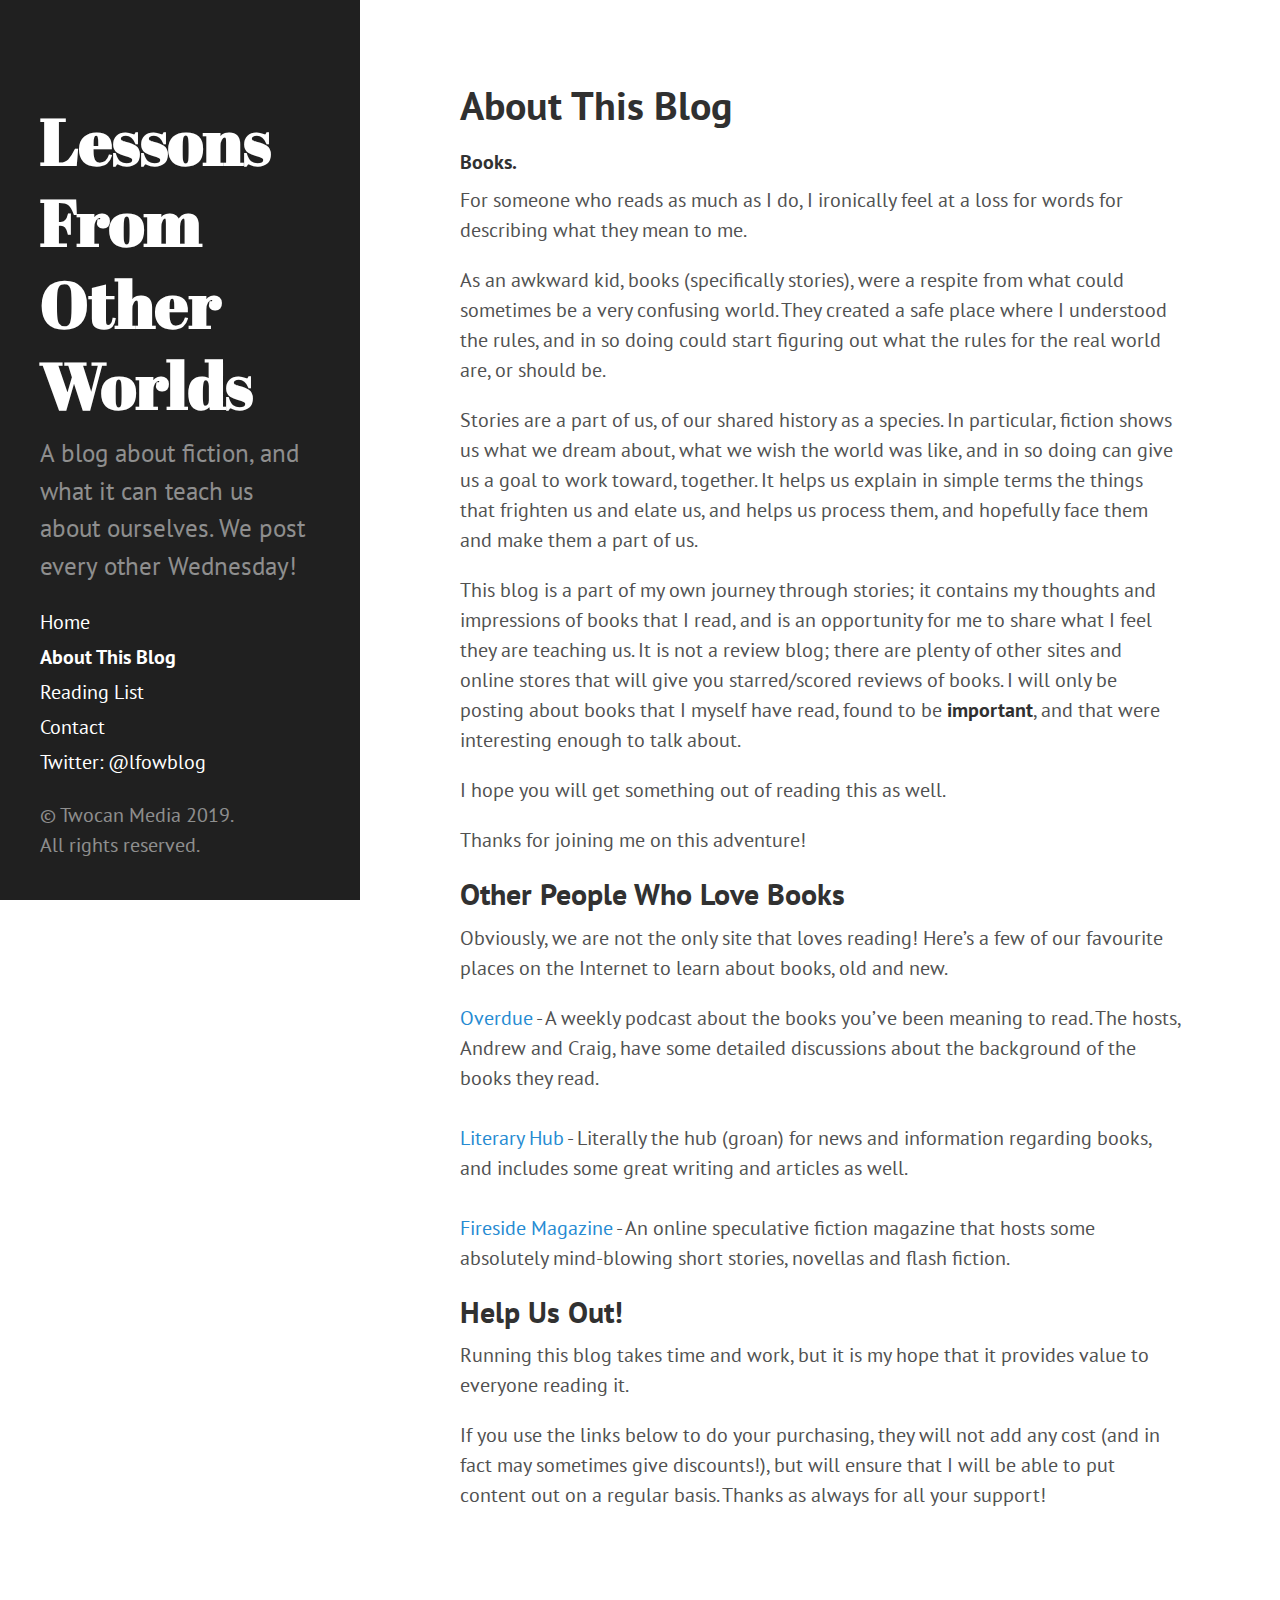
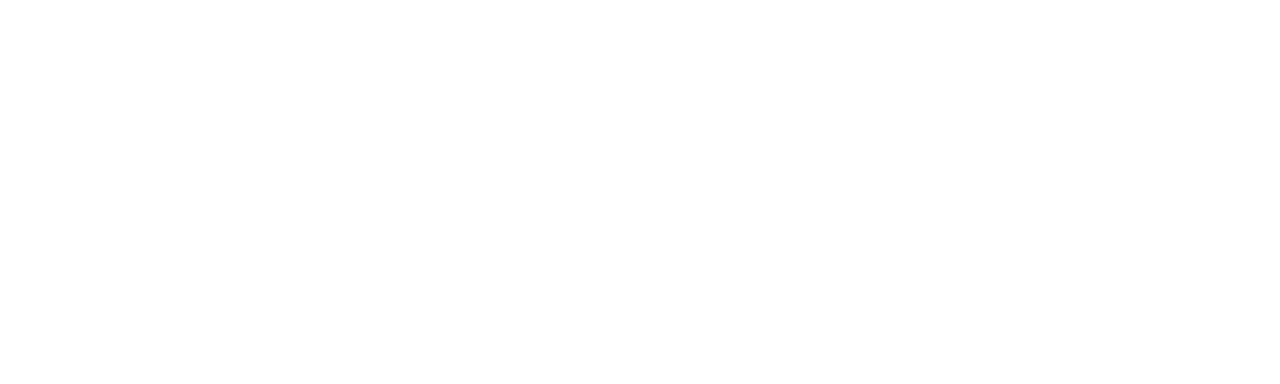
<file: about.html>
<!DOCTYPE html>
<html xmlns="http://www.w3.org/1999/xhtml" xml:lang="en" lang="en-us">

  <head>
  <link href="http://gmpg.org/xfn/11" rel="profile" />
  <meta http-equiv="X-UA-Compatible" content="IE=edge" />
  <meta http-equiv="content-type" content="text/html; charset=utf-8" />

  <!-- Enable responsiveness on mobile devices-->
  <meta
    name="viewport"
    content="width=device-width, initial-scale=1.0, maximum-scale=1"
  />

  <title>
    
    About This Blog &middot; Lessons From Other Worlds
    
  </title>

  <!-- CSS -->
  <link rel="stylesheet" href="/public/css/poole.css" />
  <link rel="stylesheet" href="/public/css/syntax.css" />
  <link rel="stylesheet" href="/public/css/hyde.css" />
  <link
    rel="stylesheet"
    href="https://fonts.googleapis.com/css?family=PT+Sans:400,400italic,700|Abril+Fatface"
  />

  <!-- Icons -->
  <link
    rel="apple-touch-icon-precomposed"
    sizes="144x144"
    href="/public/apple-touch-icon-144-precomposed.png"
  />
  <link rel="shortcut icon" href="/public/favicon.ico" />

  <!-- RSS -->
  <link
    rel="alternate"
    type="application/rss+xml"
    title="RSS"
    href="/atom.xml"
  />

  <!-- Global site tag (gtag.js) - Google Analytics -->
  <script
    async
    src="https://www.googletagmanager.com/gtag/js?id=UA-133992173-1"
  ></script>
  <script>
    window.dataLayer = window.dataLayer || [];
    function gtag() {
      dataLayer.push(arguments);
    }
    gtag("js", new Date());

    gtag("config", "UA-133992173-1");
  </script>
  <script
    async
    src="//pagead2.googlesyndication.com/pagead/js/adsbygoogle.js"
  ></script>
  <script>
    (adsbygoogle = window.adsbygoogle || []).push({
      google_ad_client: "ca-pub-9792505701122165",
      enable_page_level_ads: true
    });
  </script>
</head>


  <body>

    <div class="sidebar">
  <div class="container sidebar-sticky">
    <div class="sidebar-about">
      <h1>
        <a href="/">
          Lessons From Other Worlds
        </a>
      </h1>
      <p class="lead">A blog about fiction, and what it can teach us about ourselves. We post every other Wednesday!</p>
    </div>

    <nav class="sidebar-nav">
      <a class="sidebar-nav-item" href="/">Home</a>

      

      
      
        
          
        
      
        
          
            <a class="sidebar-nav-item active" href="/about.html">About This Blog</a>
          
        
      
        
      
        
          
        
      
        
          
            <a class="sidebar-nav-item" href="/readinglist.html">Reading List</a>
          
        
      
        
      
        
      
        
      
        
          
        
      

      <a class="sidebar-nav-item" href="mailto:lfow.blog@gmail.com">Contact</a>
      <a class="sidebar-nav-item" href="https://twitter.com/lfowblog">Twitter: @lfowblog</a>
      
    </nav>

    <p>&copy; Twocan Media 2019. <br> All rights reserved.</p>
  </div>
</div>


    <div class="content container">
      <div class="page">
  <h1 class="page-title">About This Blog</h1>
  <h4 id="books">Books.</h4>
<p>For someone who reads as much as I do, I ironically feel at a loss for words for describing what they mean to me.</p>

<p>As an awkward kid, books (specifically stories), were a respite from what could sometimes be a very confusing world. They created a safe place where I understood the rules, and in so doing could start figuring out what the rules for the real world are, or should be.</p>

<p>Stories are a part of us, of our shared history as a species. In particular, fiction shows us what we dream about, what we wish the world was like, and in so doing can give us a goal to work toward, together. It helps us explain in simple terms the things that frighten us and elate us, and helps us process them, and hopefully face them and make them a part of us.</p>

<p>This blog is a part of my own journey through stories; it contains my thoughts and impressions of books that I read, and is an opportunity for me to share what I feel they are teaching us. It is not a review blog; there are plenty of other sites and online stores that will give you starred/scored reviews of books. I will only be posting about books that I myself have read, found to be <strong>important</strong>, and that were interesting enough to talk about.</p>

<p>I hope you will get something out of reading this as well.</p>

<p>Thanks for joining me on this adventure!</p>

<h2 id="other-people-who-love-books">Other People Who Love Books</h2>
<p>Obviously, we are not the only site that loves reading! Here’s a few of our favourite places on the Internet to learn about books, old and new.</p>

<p><a href="https://overduepodcast.com/">Overdue</a> - A weekly podcast about the books you’ve been meaning to read. The hosts, Andrew and Craig, have some detailed discussions about the background of the books they read.
<br />
<br />
<a href="https://lithub.com/">Literary Hub</a> - Literally the hub (groan) for news and information regarding books, and includes some great writing and articles as well.
<br />
<br />
<a href="https://firesidefiction.com/">Fireside Magazine</a> - An online speculative fiction magazine that hosts some absolutely mind-blowing short stories, novellas and flash fiction.</p>

<h2 id="help-us-out">Help Us Out!</h2>
<p>Running this blog takes time and work, but it is my hope that it provides value to everyone reading it.</p>

<p>If you use the links below to do your purchasing, they will not add any cost (and in fact may sometimes give discounts!), but will ensure that I will be able to put content out on a regular basis. Thanks as always for all your support!</p>

<p align="center">
    <iframe src="//rcm-na.amazon-adsystem.com/e/cm?o=15&amp;p=48&amp;l=ur1&amp;category=prime&amp;banner=1G4Z5W58289M7VG026R2&amp;f=ifr&amp;linkID=12ee854a52dfb05ec1254a60eb8fee47&amp;t=twocanpub-20&amp;tracking_id=twocanpub-20" width="728" height="90" scrolling="no" border="0" marginwidth="0" style="border:none;" frameborder="0"></iframe>

    <iframe src="//rcm-na.amazon-adsystem.com/e/cm?o=15&amp;p=48&amp;l=ur1&amp;category=books&amp;banner=1QXVA2AVY271Y1JAJKG2&amp;f=ifr&amp;linkID=469bb6db704b11cb2616cdabff48bf24&amp;t=twocanpub-20&amp;tracking_id=twocanpub-20" width="728" height="90" scrolling="no" border="0" marginwidth="0" style="border:none;" frameborder="0"></iframe>

    <iframe src="//rcm-na.amazon-adsystem.com/e/cm?o=15&amp;p=48&amp;l=ur1&amp;category=books&amp;banner=1284RDHFDY34DBJARC02&amp;f=ifr&amp;linkID=c74d70175411cbc5d42dff7866ed1c0d&amp;t=twocanpub-20&amp;tracking_id=twocanpub-20" width="728" height="90" scrolling="no" border="0" marginwidth="0" style="border:none;" frameborder="0"></iframe>

</p>

</div>

    </div>

  </body>
  
</html>
</file>
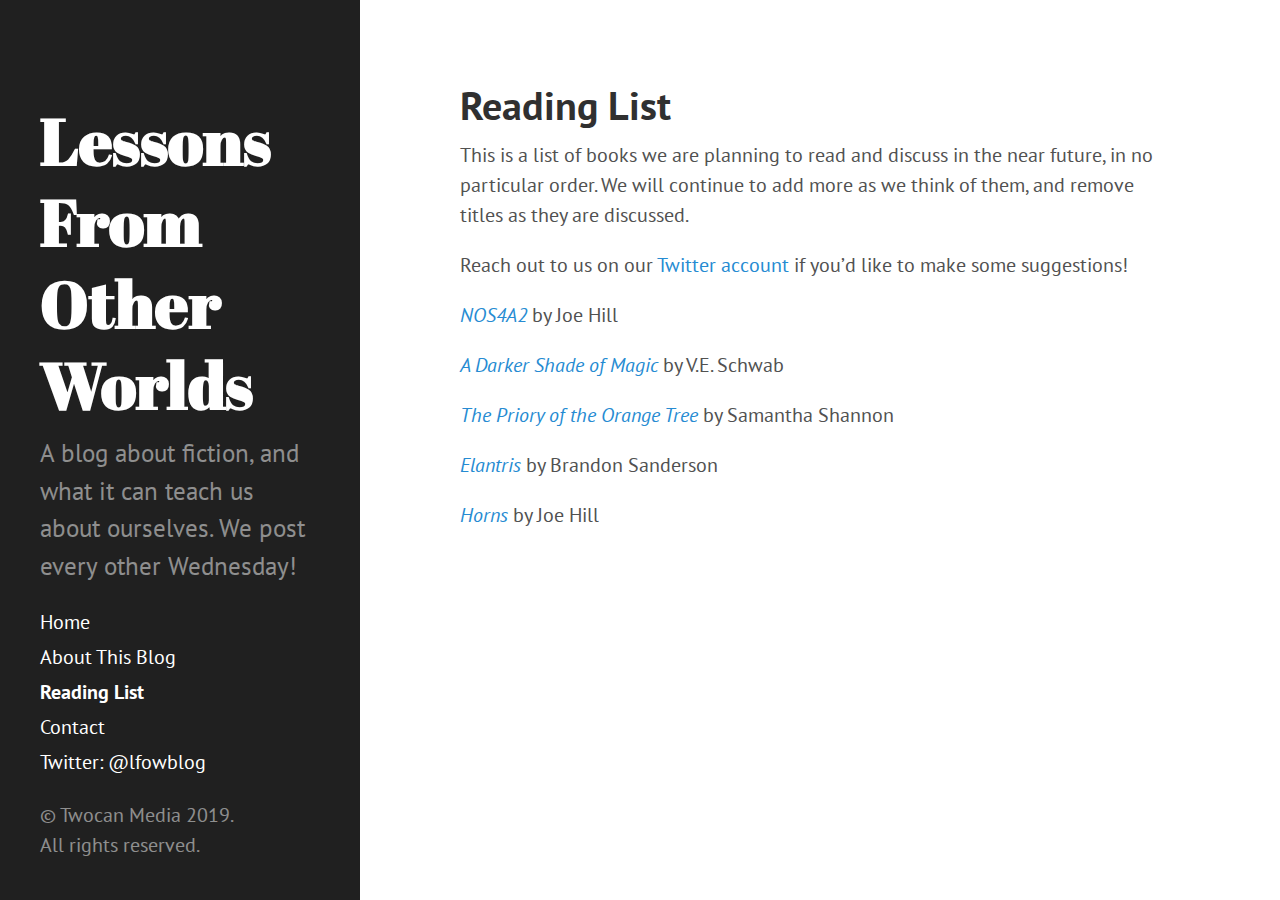
<file: readinglist.html>
<!DOCTYPE html>
<html xmlns="http://www.w3.org/1999/xhtml" xml:lang="en" lang="en-us">

  <head>
  <link href="http://gmpg.org/xfn/11" rel="profile" />
  <meta http-equiv="X-UA-Compatible" content="IE=edge" />
  <meta http-equiv="content-type" content="text/html; charset=utf-8" />

  <!-- Enable responsiveness on mobile devices-->
  <meta
    name="viewport"
    content="width=device-width, initial-scale=1.0, maximum-scale=1"
  />

  <title>
    
    Reading List &middot; Lessons From Other Worlds
    
  </title>

  <!-- CSS -->
  <link rel="stylesheet" href="/public/css/poole.css" />
  <link rel="stylesheet" href="/public/css/syntax.css" />
  <link rel="stylesheet" href="/public/css/hyde.css" />
  <link
    rel="stylesheet"
    href="https://fonts.googleapis.com/css?family=PT+Sans:400,400italic,700|Abril+Fatface"
  />

  <!-- Icons -->
  <link
    rel="apple-touch-icon-precomposed"
    sizes="144x144"
    href="/public/apple-touch-icon-144-precomposed.png"
  />
  <link rel="shortcut icon" href="/public/favicon.ico" />

  <!-- RSS -->
  <link
    rel="alternate"
    type="application/rss+xml"
    title="RSS"
    href="/atom.xml"
  />

  <!-- Global site tag (gtag.js) - Google Analytics -->
  <script
    async
    src="https://www.googletagmanager.com/gtag/js?id=UA-133992173-1"
  ></script>
  <script>
    window.dataLayer = window.dataLayer || [];
    function gtag() {
      dataLayer.push(arguments);
    }
    gtag("js", new Date());

    gtag("config", "UA-133992173-1");
  </script>
  <script
    async
    src="//pagead2.googlesyndication.com/pagead/js/adsbygoogle.js"
  ></script>
  <script>
    (adsbygoogle = window.adsbygoogle || []).push({
      google_ad_client: "ca-pub-9792505701122165",
      enable_page_level_ads: true
    });
  </script>
</head>


  <body>

    <div class="sidebar">
  <div class="container sidebar-sticky">
    <div class="sidebar-about">
      <h1>
        <a href="/">
          Lessons From Other Worlds
        </a>
      </h1>
      <p class="lead">A blog about fiction, and what it can teach us about ourselves. We post every other Wednesday!</p>
    </div>

    <nav class="sidebar-nav">
      <a class="sidebar-nav-item" href="/">Home</a>

      

      
      
        
          
        
      
        
          
            <a class="sidebar-nav-item" href="/about.html">About This Blog</a>
          
        
      
        
      
        
          
        
      
        
          
            <a class="sidebar-nav-item active" href="/readinglist.html">Reading List</a>
          
        
      
        
      
        
      
        
      

      <a class="sidebar-nav-item" href="mailto:lfow.blog@gmail.com">Contact</a>
      <a class="sidebar-nav-item" href="https://twitter.com/lfowblog">Twitter: @lfowblog</a>
      
    </nav>

    <p>&copy; Twocan Media 2019. <br> All rights reserved.</p>
  </div>
</div>


    <div class="content container">
      <div class="page">
  <h1 class="page-title">Reading List</h1>
  <p>This is a list of books we are planning to read and discuss in the near future, in no particular order. We will continue to add more as we think of them, and remove titles as they are discussed.</p>

<p>Reach out to us on our <a href="https://twitter.com/lfowblog">Twitter account</a> if you’d like to make some suggestions!</p>

<p><a href="https://geni.us/ECcK7Yd"><em>NOS4A2</em></a> by Joe Hill</p>

<p><a href="https://geni.us/6iUx"><em>A Darker Shade of Magic</em></a> by V.E. Schwab</p>

<p><a href="https://geni.us/JMA9m"><em>The Priory of the Orange Tree</em></a> by Samantha Shannon</p>

<p><a href="https://geni.us/ZakIWO"><em>Elantris</em></a> by Brandon Sanderson</p>

<p><a href="https://geni.us/hHbjx"><em>Horns</em></a> by Joe Hill</p>

</div>

    </div>

  </body>
  
</html>
</file>
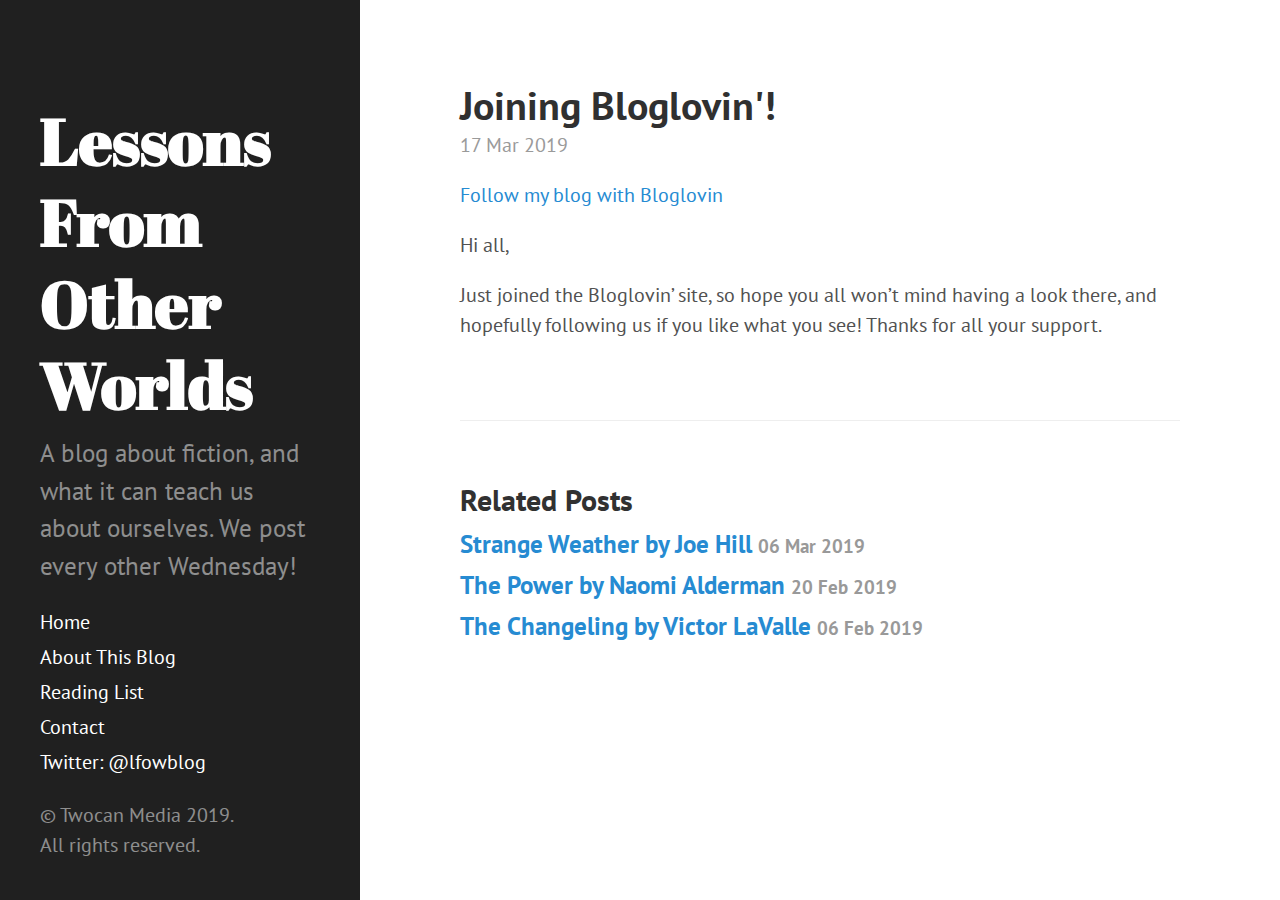
<file: post/2019/03/17/bloglovin.html>
<!DOCTYPE html>
<html xmlns="http://www.w3.org/1999/xhtml" xml:lang="en" lang="en-us">

  <head>
  <link href="http://gmpg.org/xfn/11" rel="profile" />
  <meta http-equiv="X-UA-Compatible" content="IE=edge" />
  <meta http-equiv="content-type" content="text/html; charset=utf-8" />

  <!-- Enable responsiveness on mobile devices-->
  <meta
    name="viewport"
    content="width=device-width, initial-scale=1.0, maximum-scale=1"
  />

  <title>
    
    Joining Bloglovin'! &middot; Lessons From Other Worlds
    
  </title>

  <!-- CSS -->
  <link rel="stylesheet" href="/public/css/poole.css" />
  <link rel="stylesheet" href="/public/css/syntax.css" />
  <link rel="stylesheet" href="/public/css/hyde.css" />
  <link
    rel="stylesheet"
    href="https://fonts.googleapis.com/css?family=PT+Sans:400,400italic,700|Abril+Fatface"
  />

  <!-- Icons -->
  <link
    rel="apple-touch-icon-precomposed"
    sizes="144x144"
    href="/public/apple-touch-icon-144-precomposed.png"
  />
  <link rel="shortcut icon" href="/public/favicon.ico" />

  <!-- RSS -->
  <link
    rel="alternate"
    type="application/rss+xml"
    title="RSS"
    href="/atom.xml"
  />

  <!-- Global site tag (gtag.js) - Google Analytics -->
  <script
    async
    src="https://www.googletagmanager.com/gtag/js?id=UA-133992173-1"
  ></script>
  <script>
    window.dataLayer = window.dataLayer || [];
    function gtag() {
      dataLayer.push(arguments);
    }
    gtag("js", new Date());

    gtag("config", "UA-133992173-1");
  </script>
  <script
    async
    src="//pagead2.googlesyndication.com/pagead/js/adsbygoogle.js"
  ></script>
  <script>
    (adsbygoogle = window.adsbygoogle || []).push({
      google_ad_client: "ca-pub-9792505701122165",
      enable_page_level_ads: true
    });
  </script>
</head>


  <body>

    <div class="sidebar">
  <div class="container sidebar-sticky">
    <div class="sidebar-about">
      <h1>
        <a href="/">
          Lessons From Other Worlds
        </a>
      </h1>
      <p class="lead">A blog about fiction, and what it can teach us about ourselves. We post every other Wednesday!</p>
    </div>

    <nav class="sidebar-nav">
      <a class="sidebar-nav-item" href="/">Home</a>

      

      
      
        
          
        
      
        
          
            <a class="sidebar-nav-item" href="/about.html">About This Blog</a>
          
        
      
        
      
        
          
        
      
        
          
            <a class="sidebar-nav-item" href="/readinglist.html">Reading List</a>
          
        
      
        
      
        
      
        
      
        
          
        
      

      <a class="sidebar-nav-item" href="mailto:lfow.blog@gmail.com">Contact</a>
      <a class="sidebar-nav-item" href="https://twitter.com/lfowblog">Twitter: @lfowblog</a>
      
    </nav>

    <p>&copy; Twocan Media 2019. <br> All rights reserved.</p>
  </div>
</div>


    <div class="content container">
      <div class="post">
  <h1 class="post-title">Joining Bloglovin'!</h1>
  <span class="post-date">17 Mar 2019</span>
  <p><a href="https://www.bloglovin.com/blog/19846553/?claim=vkhz28e7jtr">Follow my blog with Bloglovin</a></p>

<p>Hi all,</p>

<p>Just joined the Bloglovin’ site, so hope you all won’t mind having a look there, and hopefully following us if you like what you see! Thanks for all your support.</p>

  <script
  async
  src="//pagead2.googlesyndication.com/pagead/js/adsbygoogle.js"
></script>
<!-- LFOWblog_text -->
<ins
  class="adsbygoogle"
  style="display:block"
  data-ad-client="ca-pub-9792505701122165"
  data-ad-slot="3306251001"
  data-ad-format="auto"
  data-full-width-responsive="true"
></ins>
<script>
  (adsbygoogle = window.adsbygoogle || []).push({});
</script>

</div>

<div class="related">
  <h2>Related Posts</h2>
  <ul class="related-posts">
    
    <li>
      <h3>
        <a href="/review/anthology/fantasy/horror/2019/03/06/strange-weather-joe-hill.html">
          Strange Weather by Joe Hill
          <small>06 Mar 2019</small>
        </a>
      </h3>
    </li>
    
    <li>
      <h3>
        <a href="/review/novel/speculative/2019/02/20/the-power-naomi-alderman.html">
          The Power by Naomi Alderman
          <small>20 Feb 2019</small>
        </a>
      </h3>
    </li>
    
    <li>
      <h3>
        <a href="/review/novel/fantasy/horror/2019/02/06/the-changeling-victor-lavalle.html">
          The Changeling by Victor LaValle
          <small>06 Feb 2019</small>
        </a>
      </h3>
    </li>
    
  </ul>
</div>

    </div>

  </body>
  
</html>
</file>
<file: public/css/poole.css>
/*
 *                        ___
 *                       /\_ \
 *  _____     ___     ___\//\ \      __
 * /\ '__`\  / __`\  / __`\\ \ \   /'__`\
 * \ \ \_\ \/\ \_\ \/\ \_\ \\_\ \_/\  __/
 *  \ \ ,__/\ \____/\ \____//\____\ \____\
 *   \ \ \/  \/___/  \/___/ \/____/\/____/
 *    \ \_\
 *     \/_/
 *
 * Designed, built, and released under MIT license by @mdo. Learn more at
 * https://github.com/poole/poole.
 */


/*
 * Contents
 *
 * Body resets
 * Custom type
 * Messages
 * Container
 * Masthead
 * Posts and pages
 * Pagination
 * Reverse layout
 * Themes
 */


/*
 * Body resets
 *
 * Update the foundational and global aspects of the page.
 */

* {
  -webkit-box-sizing: border-box;
     -moz-box-sizing: border-box;
          box-sizing: border-box;
}

html,
body {
  margin: 0;
  padding: 0;
}

html {
  font-family: "Helvetica Neue", Helvetica, Arial, sans-serif;
  font-size: 16px;
  line-height: 1.5;
}
@media (min-width: 38em) {
  html {
    font-size: 20px;
  }
}

body {
  color: #515151;
  background-color: #fff;
  -webkit-text-size-adjust: 100%;
      -ms-text-size-adjust: 100%;
}

/* No `:visited` state is required by default (browsers will use `a`) */
a {
  color: #268bd2;
  text-decoration: none;
}
a strong {
  color: inherit;
}
/* `:focus` is linked to `:hover` for basic accessibility */
a:hover,
a:focus {
  text-decoration: underline;
}

/* Headings */
h1, h2, h3, h4, h5, h6 {
  margin-bottom: .5rem;
  font-weight: bold;
  line-height: 1.25;
  color: #313131;
  text-rendering: optimizeLegibility;
}
h1 {
  font-size: 2rem;
}
h2 {
  margin-top: 1rem;
  font-size: 1.5rem;
}
h3 {
  margin-top: 1.5rem;
  font-size: 1.25rem;
}
h4, h5, h6 {
  margin-top: 1rem;
  font-size: 1rem;
}

/* Body text */
p {
  margin-top: 0;
  margin-bottom: 1rem;
}

strong {
  color: #303030;
}


/* Lists */
ul, ol, dl {
  margin-top: 0;
  margin-bottom: 1rem;
}

dt {
  font-weight: bold;
}
dd {
  margin-bottom: .5rem;
}

/* Misc */
hr {
  position: relative;
  margin: 1.5rem 0;
  border: 0;
  border-top: 1px solid #eee;
  border-bottom: 1px solid #fff;
}

abbr {
  font-size: 85%;
  font-weight: bold;
  color: #555;
  text-transform: uppercase;
}
abbr[title] {
  cursor: help;
  border-bottom: 1px dotted #e5e5e5;
}

/* Code */
code,
pre {
  font-family: Menlo, Monaco, "Courier New", monospace;
}
code {
  padding: .25em .5em;
  font-size: 85%;
  color: #bf616a;
  background-color: #f9f9f9;
  border-radius: 3px;
}
pre {
  display: block;
  margin-top: 0;
  margin-bottom: 1rem;
  padding: 1rem;
  font-size: .8rem;
  line-height: 1.4;
  white-space: pre;
  white-space: pre-wrap;
  word-break: break-all;
  word-wrap: break-word;
  background-color: #f9f9f9;
}
pre code {
  padding: 0;
  font-size: 100%;
  color: inherit;
  background-color: transparent;
}

/* Pygments via Jekyll */
.highlight {
  margin-bottom: 1rem;
  border-radius: 4px;
}
.highlight pre {
  margin-bottom: 0;
}

/* Gist via GitHub Pages */
.gist .gist-file {
  font-family: Menlo, Monaco, "Courier New", monospace !important;
}
.gist .markdown-body {
  padding: 15px;
}
.gist pre {
  padding: 0;
  background-color: transparent;
}
.gist .gist-file .gist-data {
  font-size: .8rem !important;
  line-height: 1.4;
}
.gist code {
  padding: 0;
  color: inherit;
  background-color: transparent;
  border-radius: 0;
}

/* Quotes */
blockquote {
  padding: .5rem 1rem;
  margin: .8rem 0;
  color: #7a7a7a;
  border-left: .25rem solid #e5e5e5;
}
blockquote p:last-child {
  margin-bottom: 0;
}
@media (min-width: 30em) {
  blockquote {
    padding-right: 5rem;
    padding-left: 1.25rem;
  }
}

img {
  display: block;
  max-width: 100%;
  margin: 0 0 1rem;
  border-radius: 5px;
}

/* Tables */
table {
  margin-bottom: 1rem;
  width: 100%;
  border: 1px solid #e5e5e5;
  border-collapse: collapse;
}
td,
th {
  padding: .25rem .5rem;
  border: 1px solid #e5e5e5;
}
tbody tr:nth-child(odd) td,
tbody tr:nth-child(odd) th {
  background-color: #f9f9f9;
}


/*
 * Custom type
 *
 * Extend paragraphs with `.lead` for larger introductory text.
 */

.lead {
  font-size: 1.25rem;
  font-weight: 300;
}


/*
 * Messages
 *
 * Show alert messages to users. You may add it to single elements like a `<p>`,
 * or to a parent if there are multiple elements to show.
 */

.message {
  margin-bottom: 1rem;
  padding: 1rem;
  color: #717171;
  background-color: #f9f9f9;
}


/*
 * Container
 *
 * Center the page content.
 */

.container {
  max-width: 38rem;
  padding-left:  1rem;
  padding-right: 1rem;
  margin-left:  auto;
  margin-right: auto;
}


/*
 * Masthead
 *
 * Super small header above the content for site name and short description.
 */

.masthead {
  padding-top:    1rem;
  padding-bottom: 1rem;
  margin-bottom: 3rem;
}
.masthead-title {
  margin-top: 0;
  margin-bottom: 0;
  color: #505050;
}
.masthead-title a {
  color: #505050;
}
.masthead-title small {
  font-size: 75%;
  font-weight: 400;
  color: #c0c0c0;
  letter-spacing: 0;
}


/*
 * Posts and pages
 *
 * Each post is wrapped in `.post` and is used on default and post layouts. Each
 * page is wrapped in `.page` and is only used on the page layout.
 */

.page,
.post {
  margin-bottom: 4em;
}

/* Blog post or page title */
.page-title,
.post-title,
.post-title a {
  color: #303030;
}
.page-title,
.post-title {
  margin-top: 0;
}

/* Meta data line below post title */
.post-date {
  display: block;
  margin-top: -.5rem;
  margin-bottom: 1rem;
  color: #9a9a9a;
}

/* Related posts */
.related {
  padding-top: 2rem;
  padding-bottom: 2rem;
  border-top: 1px solid #eee;
}
.related-posts {
  padding-left: 0;
  list-style: none;
}
.related-posts h3 {
  margin-top: 0;
}
.related-posts li small {
  font-size: 75%;
  color: #999;
}
.related-posts li a:hover {
  color: #268bd2;
  text-decoration: none;
}
.related-posts li a:hover small {
  color: inherit;
}


/*
 * Pagination
 *
 * Super lightweight (HTML-wise) blog pagination. `span`s are provide for when
 * there are no more previous or next posts to show.
 */

.pagination {
  overflow: hidden; /* clearfix */
  margin-left: -1rem;
  margin-right: -1rem;
  font-family: "PT Sans", Helvetica, Arial, sans-serif;
  color: #ccc;
  text-align: center;
}

/* Pagination items can be `span`s or `a`s */
.pagination-item {
  display: block;
  padding: 1rem;
  border: 1px solid #eee;
}
.pagination-item:first-child {
  margin-bottom: -1px;
}

/* Only provide a hover state for linked pagination items */
a.pagination-item:hover {
  background-color: #f5f5f5;
}

@media (min-width: 30em) {
  .pagination {
    margin: 3rem 0;
  }
  .pagination-item {
    float: left;
    width: 50%;
  }
  .pagination-item:first-child {
    margin-bottom: 0;
    border-top-left-radius:    4px;
    border-bottom-left-radius: 4px;
  }
  .pagination-item:last-child {
    margin-left: -1px;
    border-top-right-radius:    4px;
    border-bottom-right-radius: 4px;
  }
}

/* Three image containers (use 25% for four, and 50% for two, etc) */
.column {
  float: left;
  width: 33.33%;
  padding: 5px;
}

/* Clear floats after image containers */
.row::after {
  content: "";
  clear: both;
  display: table;
}
</file>
<file: public/css/syntax.css>
.highlight .hll { background-color: #ffc; }
.highlight .c { color: #999; } /* Comment */
.highlight .err { color: #a00; background-color: #faa } /* Error */
.highlight .k { color: #069; } /* Keyword */
.highlight .o { color: #555 } /* Operator */
.highlight .cm { color: #09f; font-style: italic } /* Comment.Multiline */
.highlight .cp { color: #099 } /* Comment.Preproc */
.highlight .c1 { color: #999; } /* Comment.Single */
.highlight .cs { color: #999; } /* Comment.Special */
.highlight .gd { background-color: #fcc; border: 1px solid #c00 } /* Generic.Deleted */
.highlight .ge { font-style: italic } /* Generic.Emph */
.highlight .gr { color: #f00 } /* Generic.Error */
.highlight .gh { color: #030; } /* Generic.Heading */
.highlight .gi { background-color: #cfc; border: 1px solid #0c0 } /* Generic.Inserted */
.highlight .go { color: #aaa } /* Generic.Output */
.highlight .gp { color: #009; } /* Generic.Prompt */
.highlight .gs { } /* Generic.Strong */
.highlight .gu { color: #030; } /* Generic.Subheading */
.highlight .gt { color: #9c6 } /* Generic.Traceback */
.highlight .kc { color: #069; } /* Keyword.Constant */
.highlight .kd { color: #069; } /* Keyword.Declaration */
.highlight .kn { color: #069; } /* Keyword.Namespace */
.highlight .kp { color: #069 } /* Keyword.Pseudo */
.highlight .kr { color: #069; } /* Keyword.Reserved */
.highlight .kt { color: #078; } /* Keyword.Type */
.highlight .m { color: #f60 } /* Literal.Number */
.highlight .s { color: #d44950 } /* Literal.String */
.highlight .na { color: #4f9fcf } /* Name.Attribute */
.highlight .nb { color: #366 } /* Name.Builtin */
.highlight .nc { color: #0a8; } /* Name.Class */
.highlight .no { color: #360 } /* Name.Constant */
.highlight .nd { color: #99f } /* Name.Decorator */
.highlight .ni { color: #999; } /* Name.Entity */
.highlight .ne { color: #c00; } /* Name.Exception */
.highlight .nf { color: #c0f } /* Name.Function */
.highlight .nl { color: #99f } /* Name.Label */
.highlight .nn { color: #0cf; } /* Name.Namespace */
.highlight .nt { color: #2f6f9f; } /* Name.Tag */
.highlight .nv { color: #033 } /* Name.Variable */
.highlight .ow { color: #000; } /* Operator.Word */
.highlight .w { color: #bbb } /* Text.Whitespace */
.highlight .mf { color: #f60 } /* Literal.Number.Float */
.highlight .mh { color: #f60 } /* Literal.Number.Hex */
.highlight .mi { color: #f60 } /* Literal.Number.Integer */
.highlight .mo { color: #f60 } /* Literal.Number.Oct */
.highlight .sb { color: #c30 } /* Literal.String.Backtick */
.highlight .sc { color: #c30 } /* Literal.String.Char */
.highlight .sd { color: #c30; font-style: italic } /* Literal.String.Doc */
.highlight .s2 { color: #c30 } /* Literal.String.Double */
.highlight .se { color: #c30; } /* Literal.String.Escape */
.highlight .sh { color: #c30 } /* Literal.String.Heredoc */
.highlight .si { color: #a00 } /* Literal.String.Interpol */
.highlight .sx { color: #c30 } /* Literal.String.Other */
.highlight .sr { color: #3aa } /* Literal.String.Regex */
.highlight .s1 { color: #c30 } /* Literal.String.Single */
.highlight .ss { color: #fc3 } /* Literal.String.Symbol */
.highlight .bp { color: #366 } /* Name.Builtin.Pseudo */
.highlight .vc { color: #033 } /* Name.Variable.Class */
.highlight .vg { color: #033 } /* Name.Variable.Global */
.highlight .vi { color: #033 } /* Name.Variable.Instance */
.highlight .il { color: #f60 } /* Literal.Number.Integer.Long */

.css .o,
.css .o + .nt,
.css .nt + .nt { color: #999; }
</file>
<file: public/css/hyde.css>
/*
 *  __                  __
 * /\ \                /\ \
 * \ \ \___   __  __   \_\ \     __
 *  \ \  _ `\/\ \/\ \  /'_` \  /'__`\
 *   \ \ \ \ \ \ \_\ \/\ \_\ \/\  __/
 *    \ \_\ \_\/`____ \ \___,_\ \____\
 *     \/_/\/_/`/___/> \/__,_ /\/____/
 *                /\___/
 *                \/__/
 *
 * Designed, built, and released under MIT license by @mdo. Learn more at
 * https://github.com/poole/hyde.
 */


/*
 * Contents
 *
 * Global resets
 * Sidebar
 * Container
 * Reverse layout
 * Themes
 */


/*
 * Global resets
 *
 * Update the foundational and global aspects of the page.
 */

html {
  font-family: "PT Sans", Helvetica, Arial, sans-serif;
}
@media (min-width: 48em) {
  html {
    font-size: 16px;
  }
}
@media (min-width: 58em) {
  html {
    font-size: 20px;
  }
}


/*
 * Sidebar
 *
 * Flexible banner for housing site name, intro, and "footer" content. Starts
 * out above content in mobile and later moves to the side with wider viewports.
 */

.sidebar {
  text-align: center;
  padding: 2rem 1rem;
  color: rgba(255,255,255,.5);
  background-color: #202020;
}
@media (min-width: 48em) {
  .sidebar {
    position: fixed;
    top: 0;
    left: 0;
    bottom: 0;
    width: 18rem;
    text-align: left;
  }
}

/* Sidebar links */
.sidebar a {
  color: #fff;
}

/* About section */
.sidebar-about h1 {
  color: #fff;
  margin-top: 0;
  font-family: "Abril Fatface", serif;
  font-size: 3.25rem;
}

/* Sidebar nav */
.sidebar-nav {
  margin-bottom: 1rem;
}
.sidebar-nav-item {
  display: block;
  line-height: 1.75;
}
a.sidebar-nav-item:hover,
a.sidebar-nav-item:focus {
  text-decoration: underline;
}
.sidebar-nav-item.active {
  font-weight: bold;
}

/* Sticky sidebar
 *
 * Add the `sidebar-sticky` class to the sidebar's container to affix it the
 * contents to the bottom of the sidebar in tablets and up.
 */

@media (min-width: 48em) {
  .sidebar-sticky {
    position: absolute;
    right:  1rem;
    bottom: 1rem;
    left:   1rem;
  }
}


/* Container
 *
 * Align the contents of the site above the proper threshold with some margin-fu
 * with a 25%-wide `.sidebar`.
 */

.content {
  padding-top:    4rem;
  padding-bottom: 4rem;
}

@media (min-width: 48em) {
  .content {
    max-width: 38rem;
    margin-left: 20rem;
    margin-right: 2rem;
  }
}

@media (min-width: 64em) {
  .content {
    margin-left: 22rem;
    margin-right: 4rem;
  }
}


/*
 * Reverse layout
 *
 * Flip the orientation of the page by placing the `.sidebar` on the right.
 */

@media (min-width: 48em) {
  .layout-reverse .sidebar {
    left: auto;
    right: 0;
  }
  .layout-reverse .content {
    margin-left: 2rem;
    margin-right: 20rem;
  }
}

@media (min-width: 64em) {
  .layout-reverse .content {
    margin-left: 4rem;
    margin-right: 22rem;
  }
}



/*
 * Themes
 *
 * As of v1.1, Hyde includes optional themes to color the sidebar and links
 * within blog posts. To use, add the class of your choosing to the `body`.
 */

/* Base16 (http://chriskempson.github.io/base16/#default) */

/* Red */
.theme-base-08 .sidebar {
  background-color: #ac4142;
}
.theme-base-08 .content a,
.theme-base-08 .related-posts li a:hover {
  color: #ac4142;
}

/* Orange */
.theme-base-09 .sidebar {
  background-color: #d28445;
}
.theme-base-09 .content a,
.theme-base-09 .related-posts li a:hover {
  color: #d28445;
}

/* Yellow */
.theme-base-0a .sidebar {
  background-color: #f4bf75;
}
.theme-base-0a .content a,
.theme-base-0a .related-posts li a:hover {
  color: #f4bf75;
}

/* Green */
.theme-base-0b .sidebar {
  background-color: #90a959;
}
.theme-base-0b .content a,
.theme-base-0b .related-posts li a:hover {
  color: #90a959;
}

/* Cyan */
.theme-base-0c .sidebar {
  background-color: #75b5aa;
}
.theme-base-0c .content a,
.theme-base-0c .related-posts li a:hover {
  color: #75b5aa;
}

/* Blue */
.theme-base-0d .sidebar {
  background-color: #6a9fb5;
}
.theme-base-0d .content a,
.theme-base-0d .related-posts li a:hover {
  color: #6a9fb5;
}

/* Magenta */
.theme-base-0e .sidebar {
  background-color: #aa759f;
}
.theme-base-0e .content a,
.theme-base-0e .related-posts li a:hover {
  color: #aa759f;
}

/* Brown */
.theme-base-0f .sidebar {
  background-color: #8f5536;
}
.theme-base-0f .content a,
.theme-base-0f .related-posts li a:hover {
  color: #8f5536;
}
</file>
